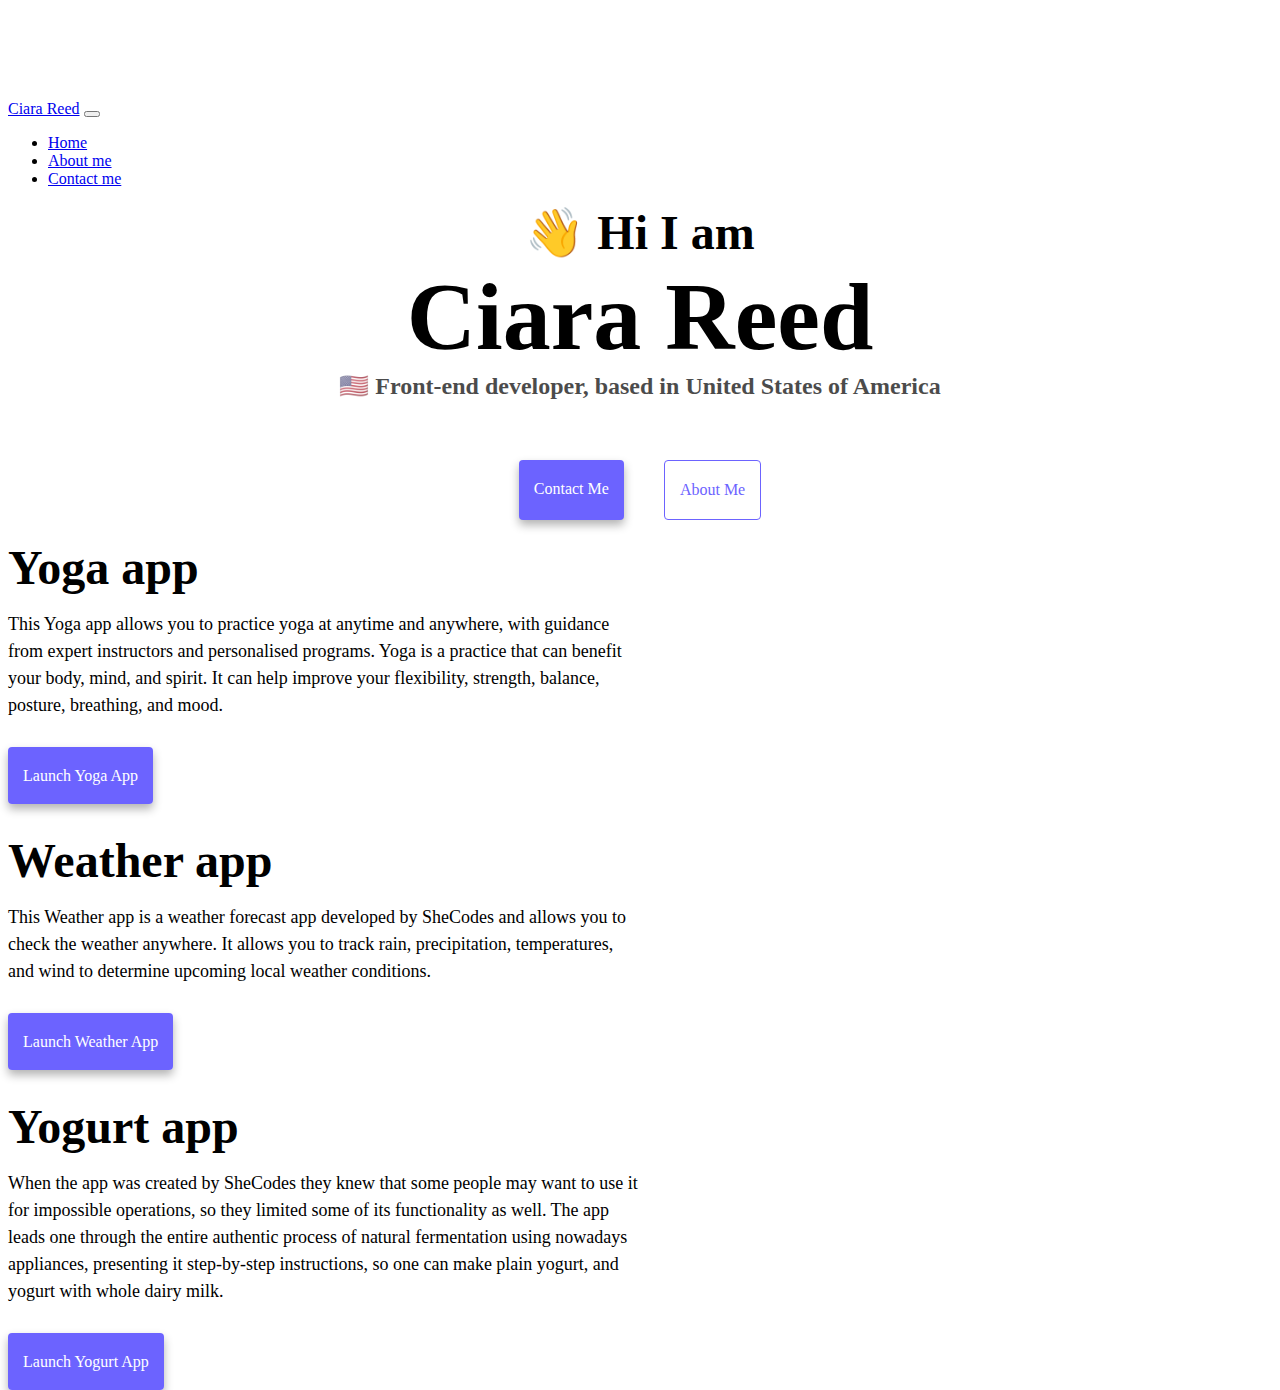
<file: index.html>
<!DOCTYPE html>
<html lang="en">
  <head>
    <meta charset="UTF-8" />
    <meta http-equiv="X-UA-Compatible" content="IE=edge" />
    <meta name="viewport" content="width=device-width, initial-scale=1.0" />
    <meta name="description" content="Learn about the functionality of a yoga app, weather app and a yogurt app.">
    <title>Application Functionality - Ciara Reed</title>
    <link
      href="https://cdn.jsdelivr.net/npm/bootstrap@5.3.2/dist/css/bootstrap.min.css"
      rel="stylesheet"
      integrity="sha384-T3c6CoIi6uLrA9TneNEoa7RxnatzjcDSCmG1MXxSR1GAsXEV/Dwwykc2MPK8M2HN"
      crossorigin="anonymous"
    />
    <script
      src="https://cdn.jsdelivr.net/npm/bootstrap@5.3.2/dist/js/bootstrap.bundle.min.js"
      integrity="sha384-C6RzsynM9kWDrMNeT87bh95OGNyZPhcTNXj1NW7RuBCsyN/o0jlpcV8Qyq46cDfL"
      crossorigin="anonymous"
    ></script>
    <link rel="stylesheet" href="css/style.css" />
  </head>

  <body>
    <nav class="navbar navbar-expand-lg navbar-light bg-body-tertiary fixed-top">
      <div class="container">
        <a class="navbar-brand" href="index.html">Ciara Reed</a>
        <button
          class="navbar-toggler"
          type="button"
          data-bs-toggle="collapse"
          data-bs-target="#navbarNav"
          aria-controls="navbarNav"
          aria-expanded="false"
          aria-label="Toggle navigation"
        >
          <span class="navbar-toggler-icon"></span>
        </button>
        <div class="collapse navbar-collapse" id="navbarNav">
          <ul class="navbar-nav">
            <li class="nav-item">
              <a class="nav-link active" aria-current="page" href="index.html"
                >Home</a
              >
            </li>
            <li class="nav-item">
              <a class="nav-link" href="about.html">About me</a>
            </li>
            <li class="nav-item">
              <a class="nav-link" href="about.html#contact">Contact me</a>
            </li>
          </ul>
        </div>
      </div>
    </nav>
    <h2 class="text-center">👋 Hi I am</h2>
    <h1 class="text-center">Ciara Reed</h1>
    <h3 class="text-center">
      🇺🇸 Front-end developer, based in United States of America
    </h3>
    <div class="navigation-links mb-5">
      <a href="about.html#contact" class="contact-link">Contact me</a>
      <a href="about.html" class="about-link">About me</a>
    </div>
    <div class="container">
      <div class="row">
        <div class="col-md-6">
          <img src="images/yoga.png" alt="Yoga Pose" class="img-fluid rounded d-none d-sm-block" />
        </div>
        <div class="col-md-6">
          <h2 class="mb-3">Yoga app</h2>
          <p>
            This Yoga app allows you to practice yoga at anytime and anywhere,
            with guidance from expert instructors and personalised programs.
            Yoga is a practice that can benefit your body, mind, and spirit. It
            can help improve your flexibility, strength, balance, posture,
            breathing, and mood.
          </p>
          <div class="mt-5">
            <a href="#" class="primary-link" title="Join the Fun">Launch Yoga App</a>
          </div>
        </div>
      </div>
      <div class="row mt-5">
        <div class="col-md-6">
          <h2 class="mb-3">
            Weather app
          </h2>
          <p>
            This Weather app is a weather forecast app developed by SheCodes and
            allows you to check the weather anywhere. It allows you to track
            rain, precipitation, temperatures, and wind to determine upcoming
            local weather conditions.
          </p>
          <div class="mb-5 mt-5">
            <a href="#" class="primary-link" title="See the Forecast">Launch Weather App</a>
          </div>
        </div>
        <div class="col-md-6">
          <img src="images/weather.png" alt="Weather Forecast" class="img-fluid rounded d-none d-sm-block" />
        </div>
        <div>
        <div class="row mt-5">
          <div class="col-md-6">
            <img src="images/yogurt.png" alt="Vanilla Greek Yogurt" class="img-fluid rounded d-none d-sm-block" />
          </div>
        <div class="col-md-6">
          <h2 class="mb-3">Yogurt app</h2>
          <p>
            When the app was created by SheCodes they knew that some people may
            want to use it for impossible operations, so they limited some of
            its functionality as well. The app leads one through the entire
            authentic process of natural fermentation using nowadays appliances,
            presenting it step-by-step instructions, so one can make plain
            yogurt, and yogurt with whole dairy milk.
          </p>
          <div class="mt-5">
            <a href="#" class="primary-link" title="Make Some Yogurt">Launch Yogurt App</a>
          </div>
        </div>
      </div>
    </div>
  </body>
</html>
</file>
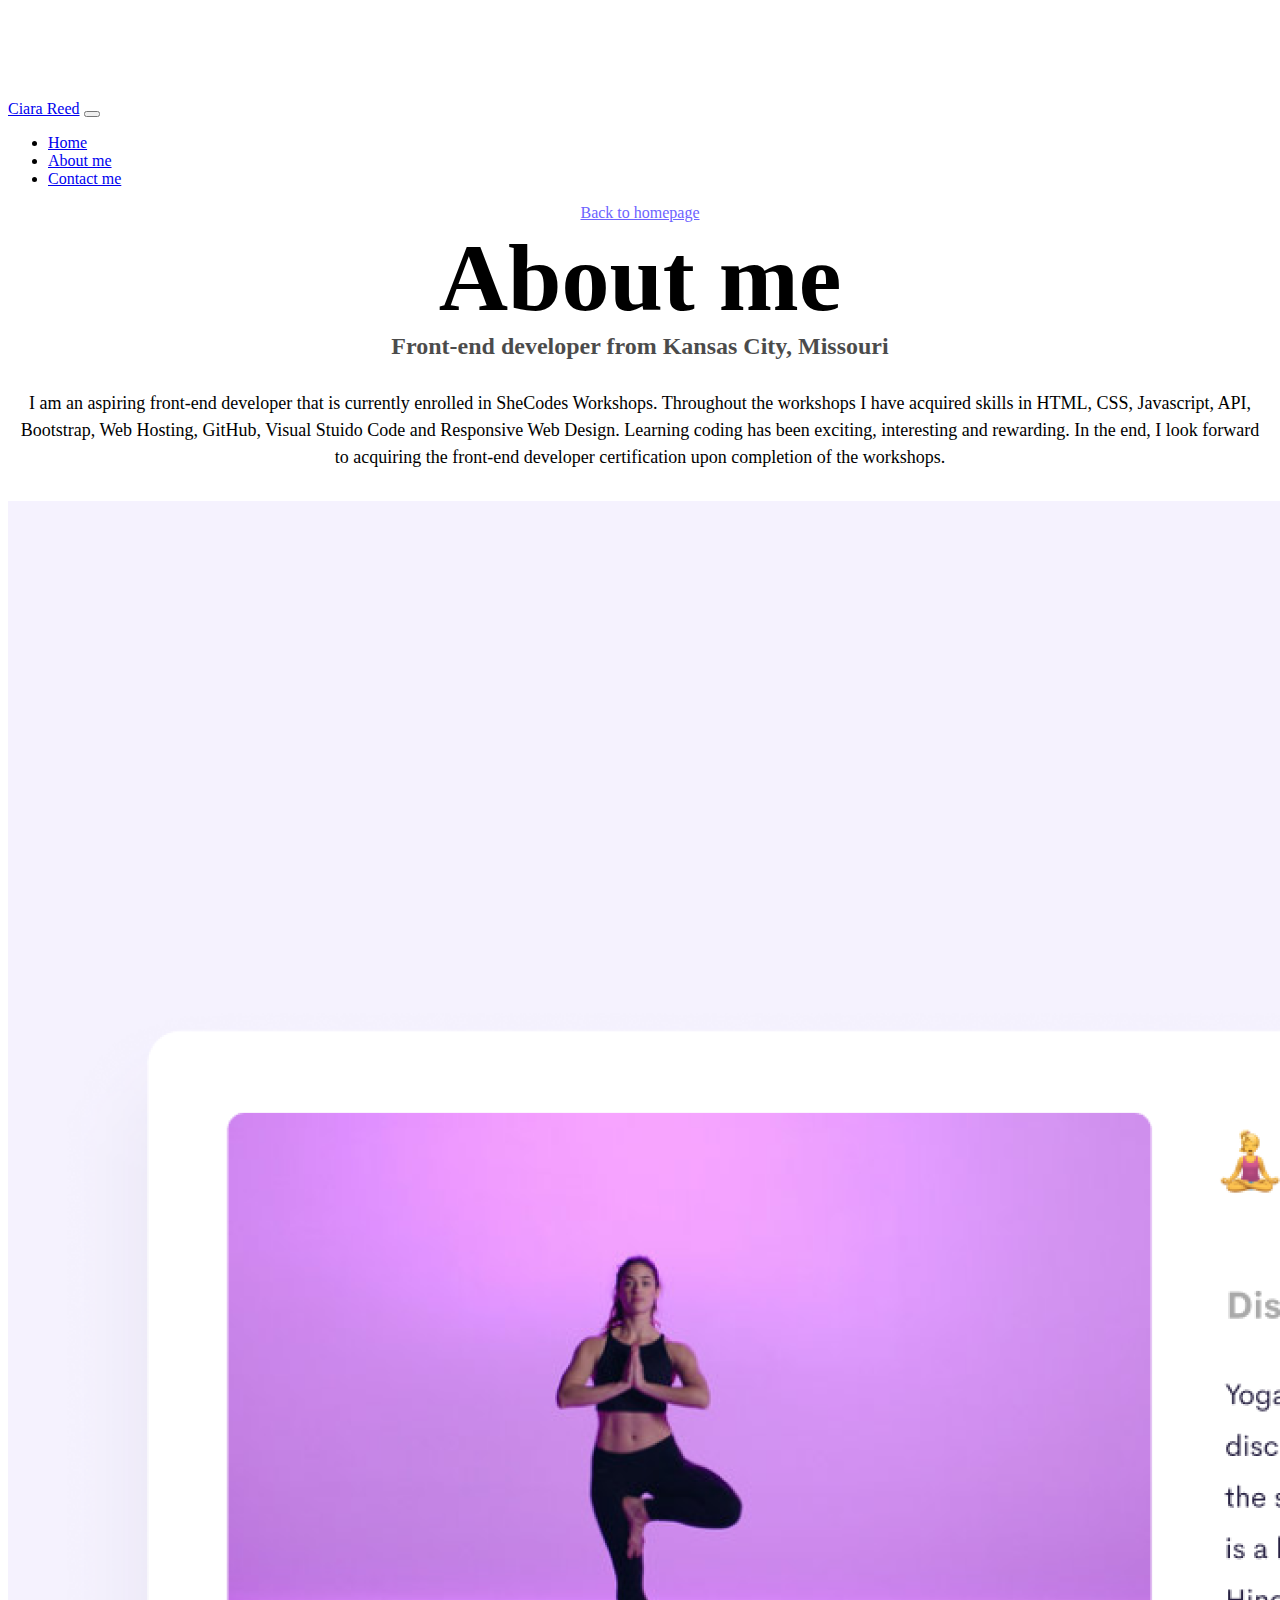
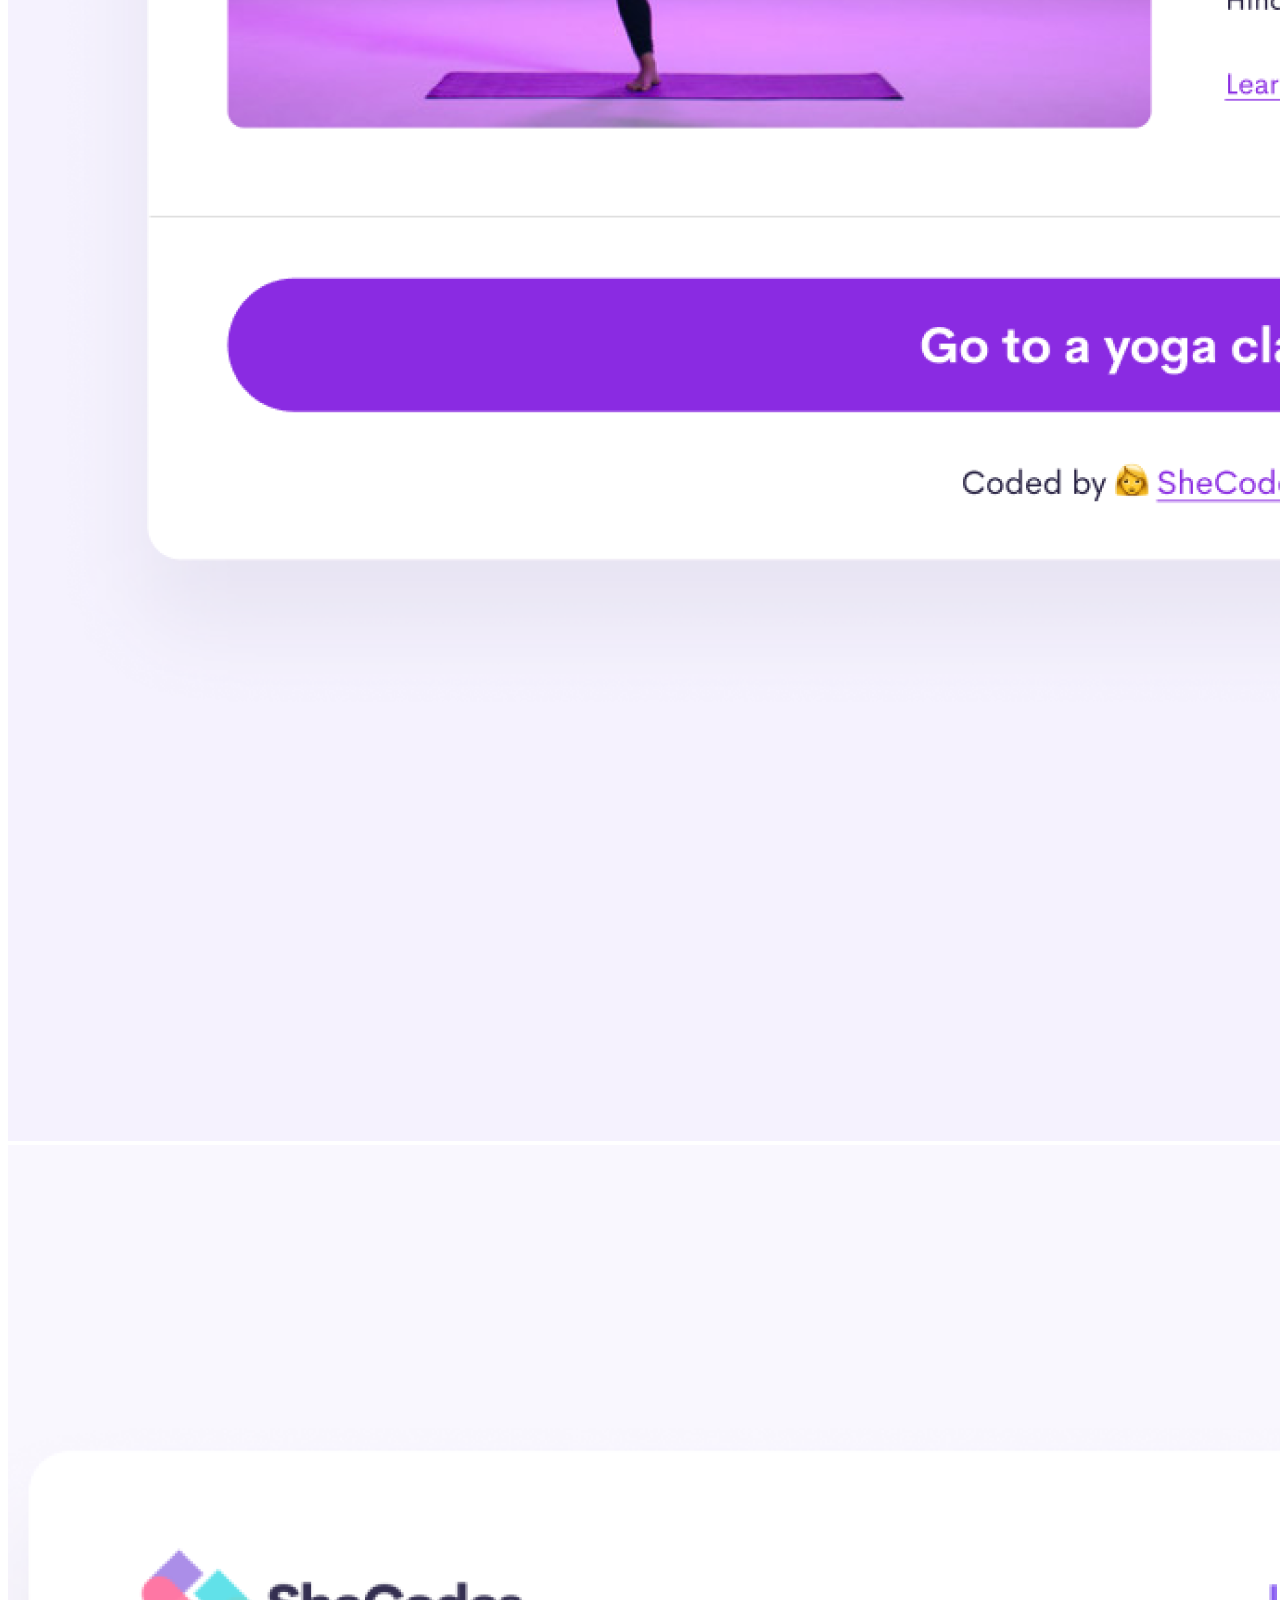
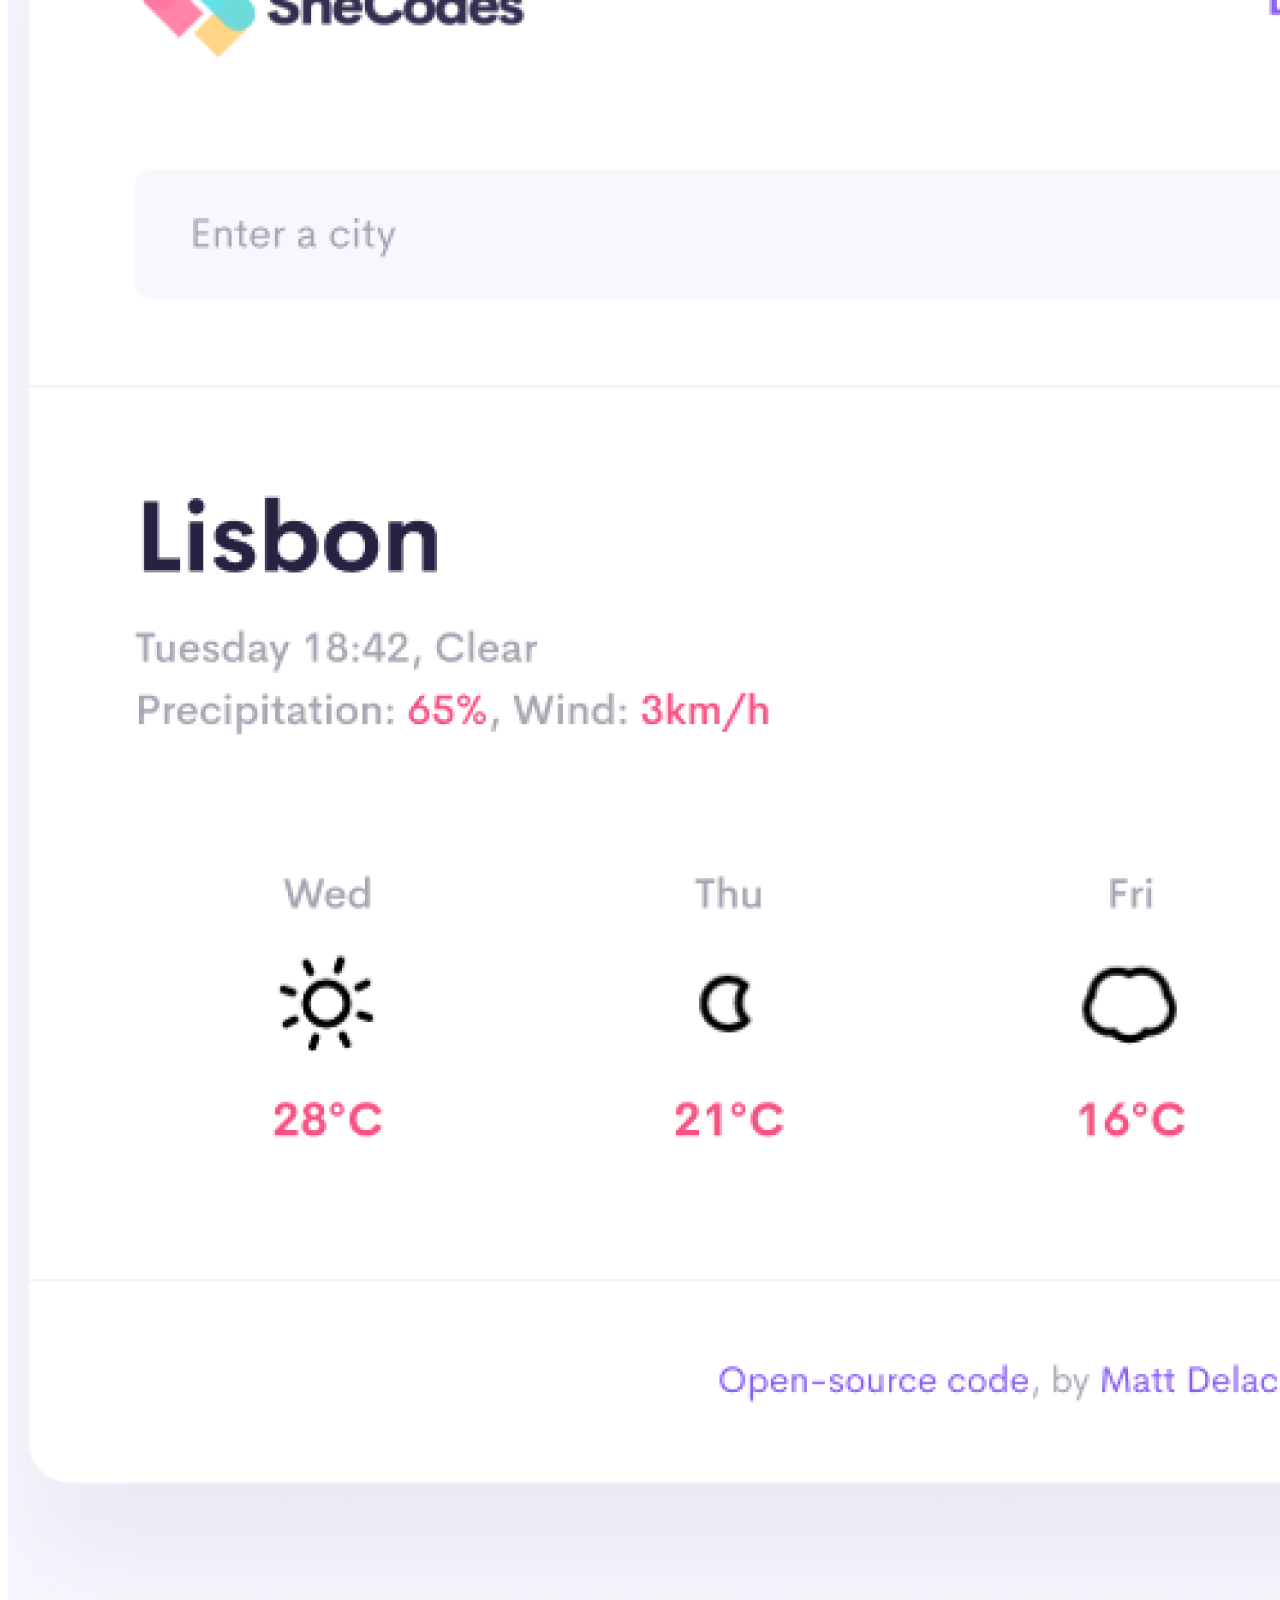
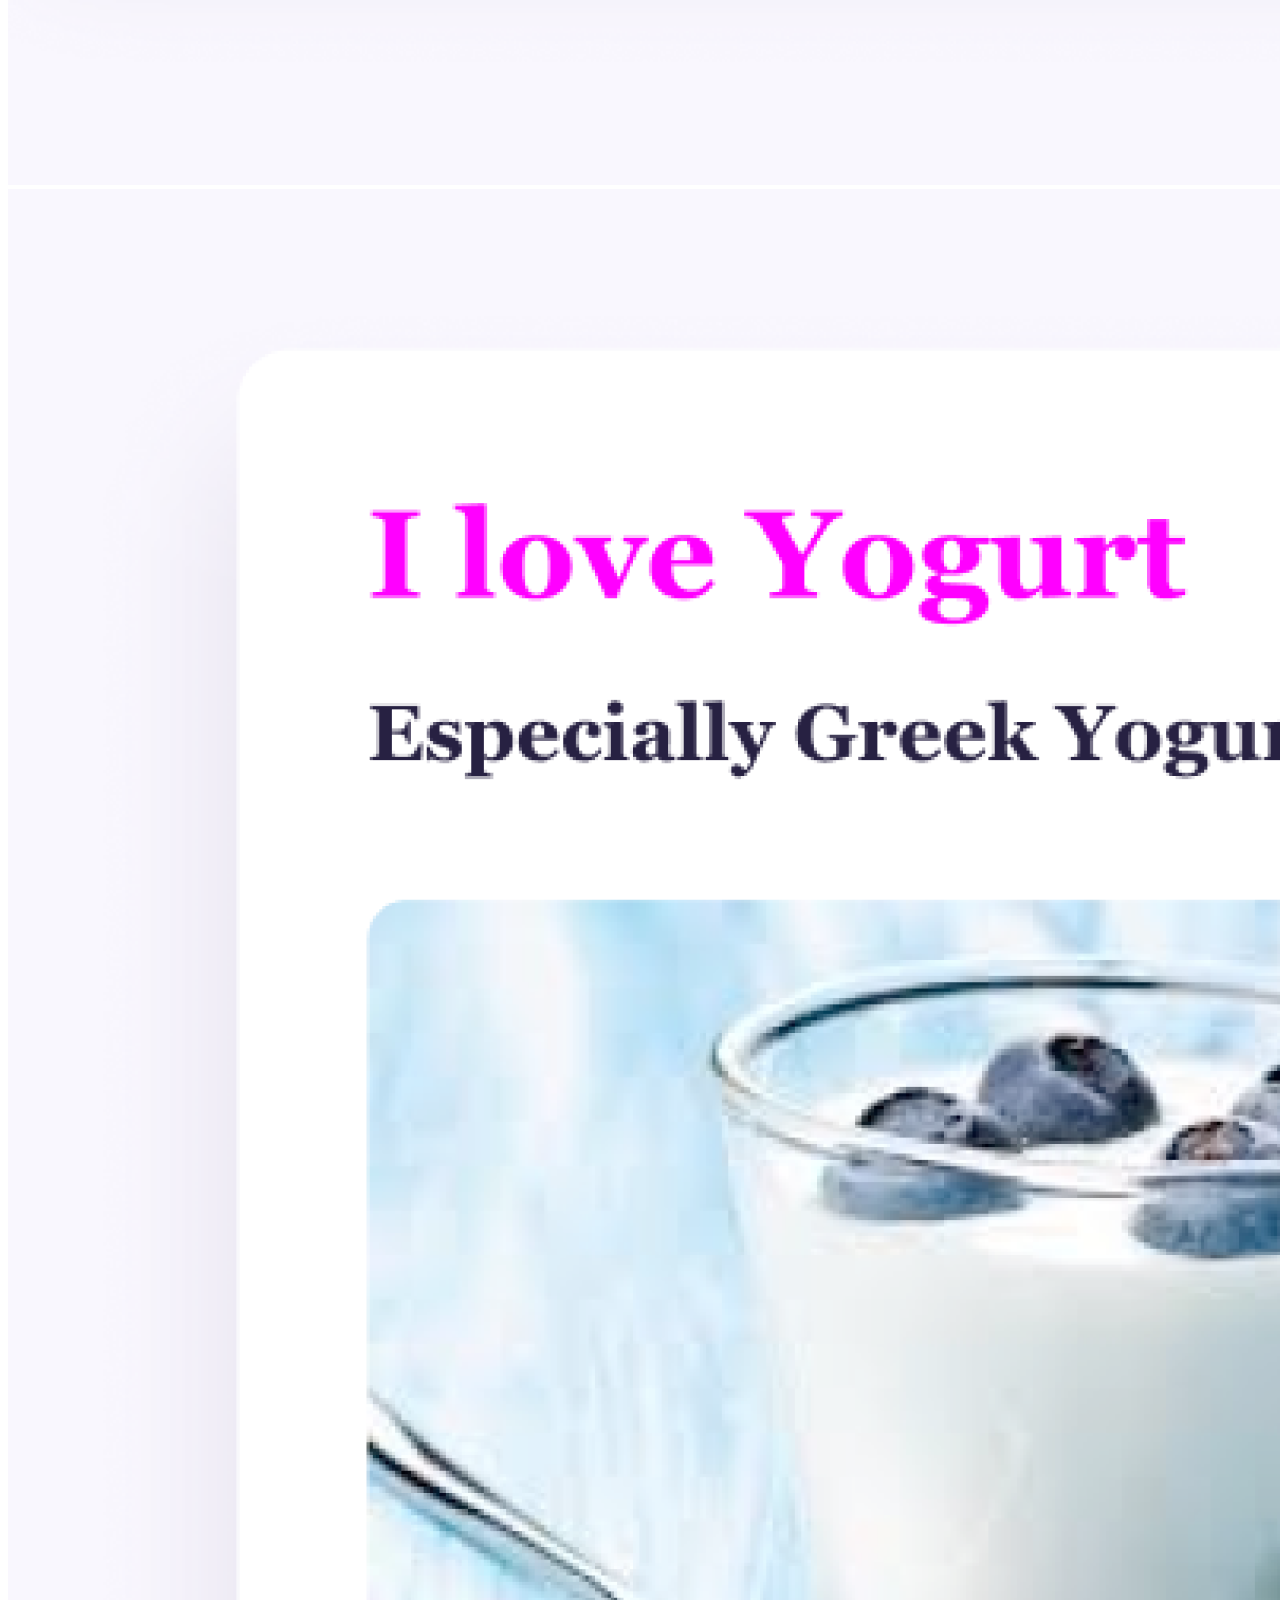
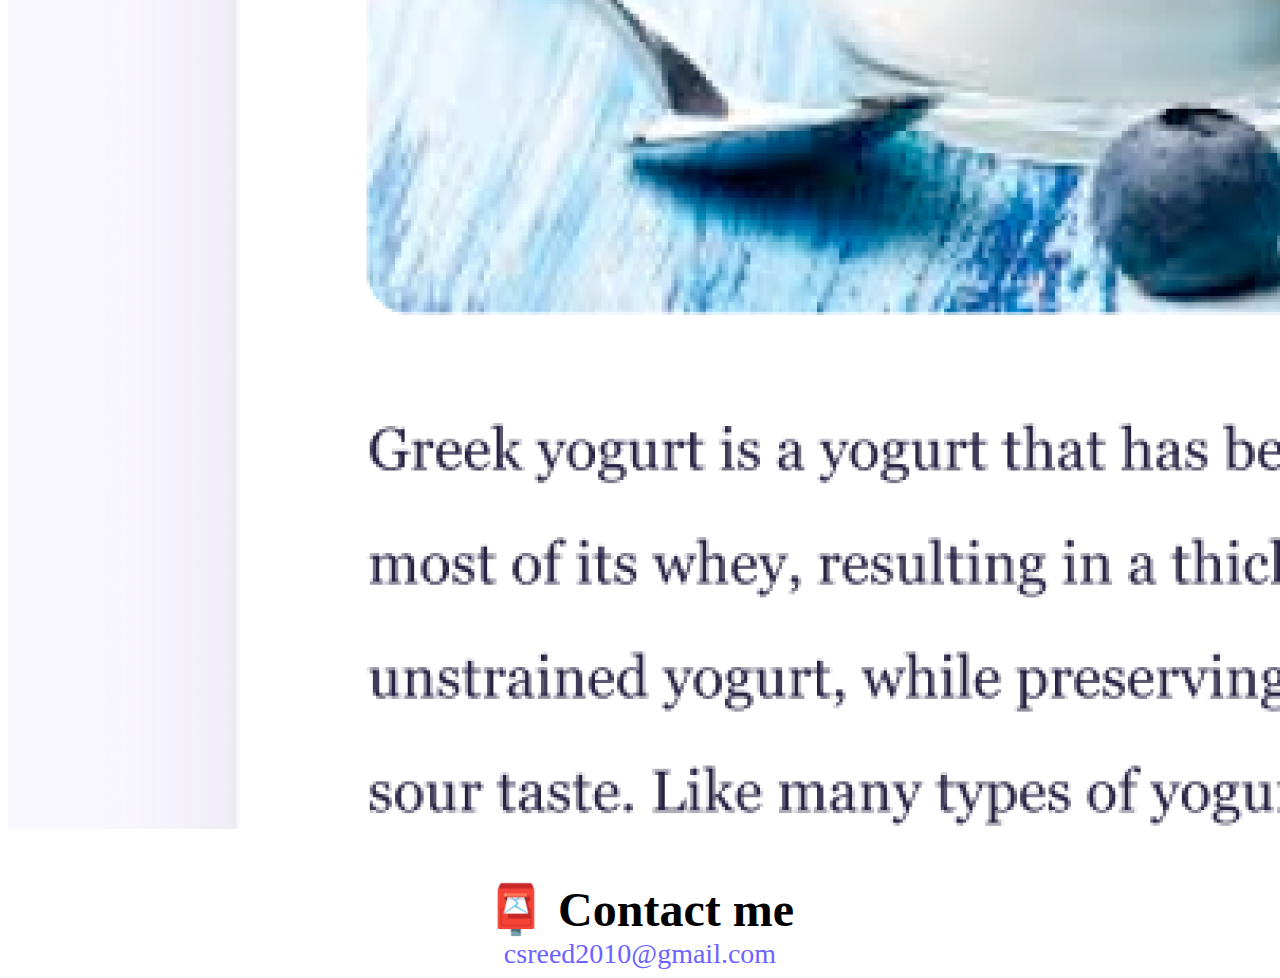
<file: about.html>
<!DOCTYPE html>
<html lang="en">
  <head>
    <meta charset="UTF-8" />
    <meta http-equiv="X-UA-Compatible" content="IE=edge" />
    <meta name="viewport" content="width=device-width, initial-scale=1.0" />
    <meta name="description" content="Learn about an aspiring front-end developer. ">
    <link
      href="https://cdn.jsdelivr.net/npm/bootstrap@5.3.2/dist/css/bootstrap.min.css"
      rel="stylesheet"
      integrity="sha384-T3c6CoIi6uLrA9TneNEoa7RxnatzjcDSCmG1MXxSR1GAsXEV/Dwwykc2MPK8M2HN"
      crossorigin="anonymous"
    />
    <script src="https://cdn.jsdelivr.net/npm/bootstrap@5.3.2/dist/js/bootstrap.bundle.min.js" integrity="sha384-C6RzsynM9kWDrMNeT87bh95OGNyZPhcTNXj1NW7RuBCsyN/o0jlpcV8Qyq46cDfL" crossorigin="anonymous"></script>
    <link rel="stylesheet" href="css/style.css" />
    <title>Learn About the Front-End Developer Ciara Reed - Ciara Reed</title>
  </head>
  <body>
    <nav class="navbar navbar-expand-lg navbar-light bg-body-tertiary fixed-top">
      <div class="container">
        <a class="navbar-brand" href="index.html">Ciara Reed</a>
        <button
          class="navbar-toggler"
          type="button"
          data-bs-toggle="collapse"
          data-bs-target="#navbarNav"
          aria-controls="navbarNav"
          aria-expanded="false"
          aria-label="Toggle navigation"
        >
          <span class="navbar-toggler-icon"></span>
        </button>
        <div class="collapse navbar-collapse" id="navbarNav">
          <ul class="navbar-nav">
            <li class="nav-item">
              <a class="nav-link" aria-current="page" href="index.html"
                >Home</a
              >
            </li>
            <li class="nav-item">
              <a class="nav-link active" href="about.html">About me</a>
            </li>
            <li class="nav-item">
              <a class="nav-link" href="about.html#contact">Contact me</a>
            </li>
          </ul>
        </div>
      </div>
    </nav>
    <a href="index.html" class="homepage-link">Back to homepage</a>
    <h1 class="text-center">About me</h1>
    <h3 class="text-center">Front-end developer from Kansas City, Missouri</h3>
    <div class="about-paragraphs text text-center">
      <p>
        I am an aspiring front-end developer that is currently enrolled in
        SheCodes Workshops. Throughout the workshops I have acquired skills in
        HTML, CSS, Javascript, API, Bootstrap, Web Hosting, GitHub, Visual
        Stuido Code and Responsive Web Design. Learning coding has been
        exciting, interesting and rewarding. In the end, I look forward to
        acquiring the front-end developer certification upon completion of the
        workshops.
      </p>
    </div>
    <div class="container">
      <div class="row">
        <div class="col-sm-4">
          <img src="images/yoga.png" alt="Yoga Pose" class="img-fluid p-2 shadow rounded" />
        </div>
        <div class="col-sm-4">
          <img src="images/weather.png" alt="Weather Forecast" class="img-fluid p-2 shadow rounded" />
        </div>
        <div class="col-sm-4">
          <img src="images/yogurt.png" alt="Vanilla Greek Yogurt" class="img-fluid p-2 shadow rounded" />
        </div>
      </div>
    </div>
    </div>
    <div id="contact" class="mt-5">
      <h2 class="text-center">📮 Contact me</h2>
      <a href="mailto:csreed2010@gmail.com" class="email-link">
        csreed2010@gmail.com
      </a>
    </div>
  </body>
</html>
</file>
<file: css/style.css>
:root {
  --primary-color: #6c63ff;
  --secondary-color: #f5f2fe;
  --box-shadow: 0 5px 10px rgba(0, 0, 0, 0.3);
}

body {
  margin-top: 100px;
}

h1,
h2,
h3 {
  margin: 0;
}

h1 {
  font-size: 96px;
}

h2 {
  font-size: 48px;
}

h3 {
  font-size: 24px;
  opacity: 0.7;
}

p {
  font-size: 18px;
  line-height: 1.5;
  margin-bottom: 16px;
  margin-top: 0;
}

.navigation-links {
  display: flex;
  margin-top: 40px;
  justify-content: center;
}

.navigation-links a {
  margin: 20px;
  border-radius: 4px;
  padding: 20px 15px;
  text-decoration: none;
  text-transform: capitalize;
}

.contact-link {
  background: var(--primary-color);
  box-shadow: var(--box-shadow);
  color: white;
}

.contact-link:hover {
  color: #0b58ca;
}

.about-link {
  color: var(--primary-color);
  border: 1px solid var(--primary-color);
}

.about-link:hover {
  color: #0b58ca;
}

.homepage-link {
  color: var(--primary-color);
  text-align: center;
  display: block;
}

.about-paragraphs {
  margin: 30px 0;
}
.about-paragraphs p {
  margin: 10px;
  text-align: center;
}

.email-link {
  display: flex;
  justify-content: center;
  color: var(--primary-color);
  font-size: 28px;
  text-decoration: none;
}

.email-link:hover {
  text-decoration: underline;
}

.mb-3 {
  margin-bottom: 16px !important;
}

.mt-5 {
  margin-top: 48px !important;
}

.primary-link {
  background: var(--primary-color);
  border-radius: 4px;
  box-shadow: var(--box-shadow);
  color: #ffff;
  padding: 20px 15px;
  text-decoration: none;
  text-transform: capitalize;
}

.primary-link:hover {
  color: #0b58ca;
}

.text-center {
  text-align: center !important;
}

@media (min-width:576px) {
    .d-sm-block{
        display: none;
    }
    .col-md-6{
        flex: 0 0 auto;
        width: 50%;
    }
}

@media (max-width:576px) {
    h1{
        font-size: 48px;
        line-height: 1.5;
    }
    h2{
        font-size: 32px;
        text-align: center;
    }
    p{
        text-align: center;
    }
    .primary-link{
        display: block;
        text-align: center;
        margin: 0 20px;
    }
}
</file>
